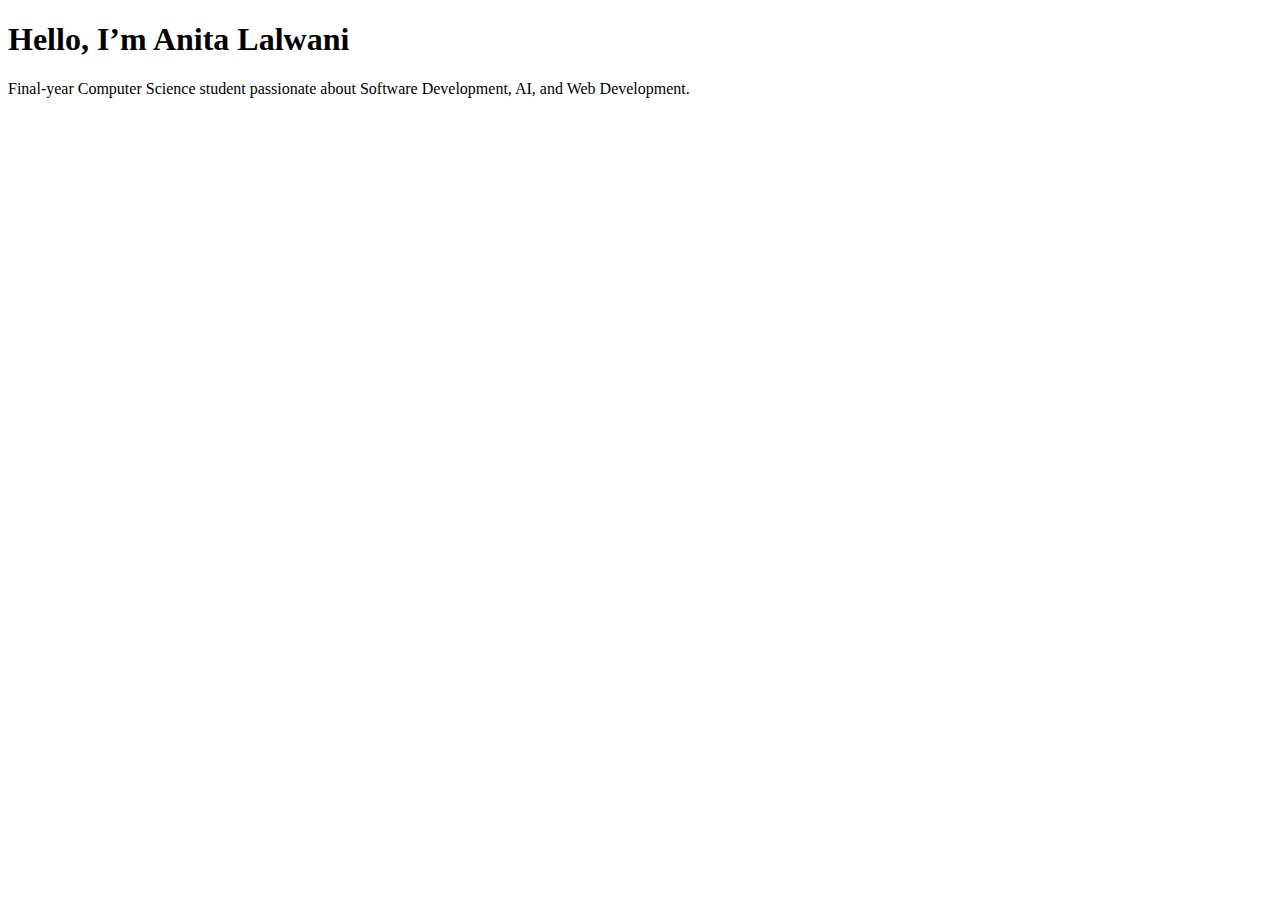
<file: index.html>
<!DOCTYPE html>
<html>
<head>
  <title>Anita Lalwani | Portfolio</title>
</head>
<body>
  <h1>Hello, I’m Anita Lalwani</h1>
  <p>Final-year Computer Science student passionate about Software Development, AI, and Web Development.</p>
</body>
</html>
</file>
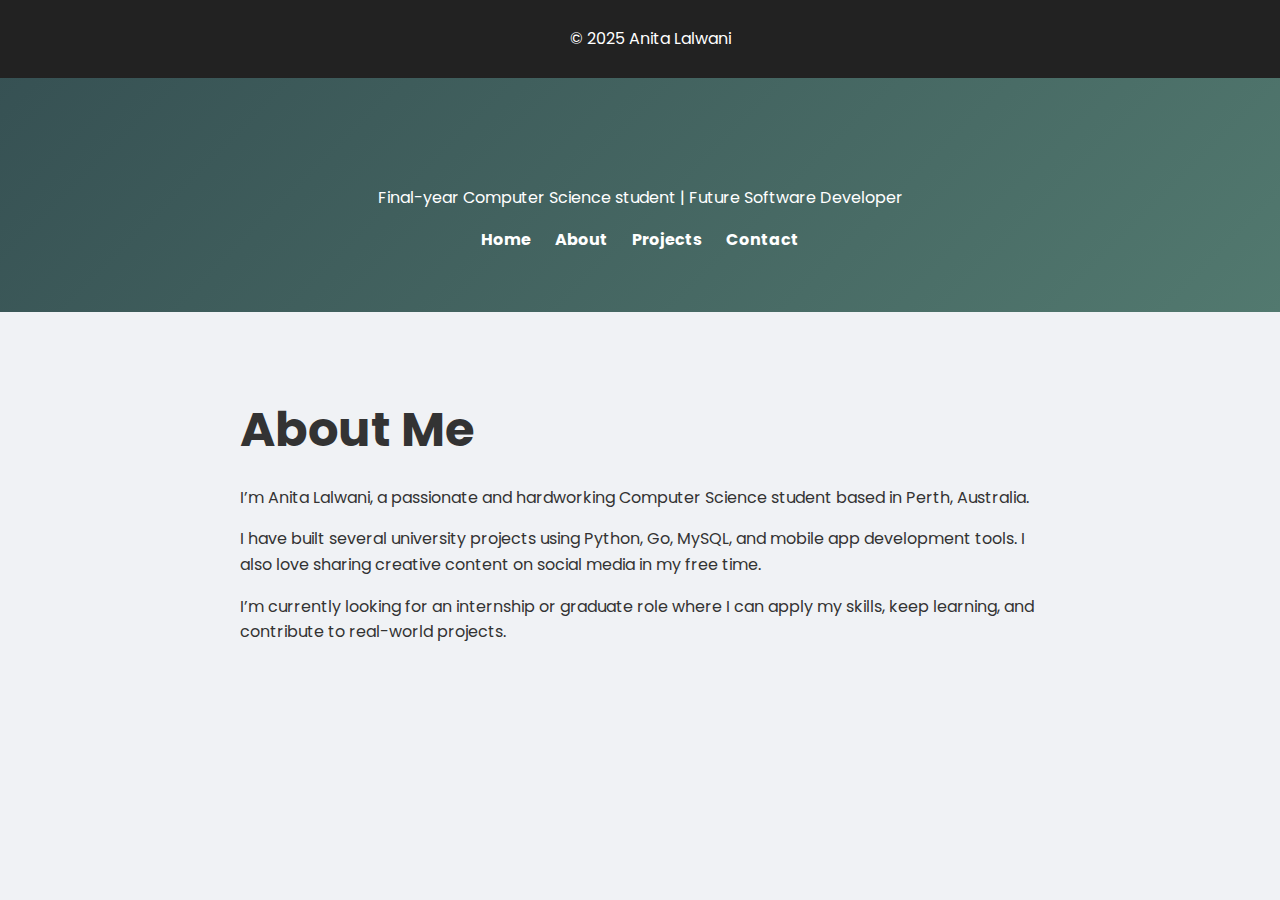
<file: about.html>
<!DOCTYPE html>
<html>
<head>
  <title>About Me | Anita Lalwani</title>
  <link rel="stylesheet" href="style.css">
  <link href="https://fonts.googleapis.com/css2?family=Poppins:wght@400;600&display=swap" rel="stylesheet">
</head>
<body>
  <header>
    <h1 class="fade-in">Anita Lalwani</h1>
    <p>Final-year Computer Science student | Future Software Developer</p>
    <nav>
      <a href="index.html">Home</a>
      <a href="about.html">About</a>
      <a href="projects.html">Projects</a>
      <a href="contact.html">Contact</a>
    </nav>
  </header>
<main>
      <h2>About Me</h2>
  <p>I’m Anita Lalwani, a passionate and hardworking Computer Science student based in Perth, Australia.</p>
  <p>I have built several university projects using Python, Go, MySQL, and mobile app development tools. I also love sharing creative content on social media in my free time.</p>
  <p>I’m currently looking for an internship or graduate role where I can apply my skills, keep learning, and contribute to real-world projects.</p>
 
</main>
  <footer>
    <p>© 2025 Anita Lalwani</p>
  </footer>

</body>
</html>
</file>
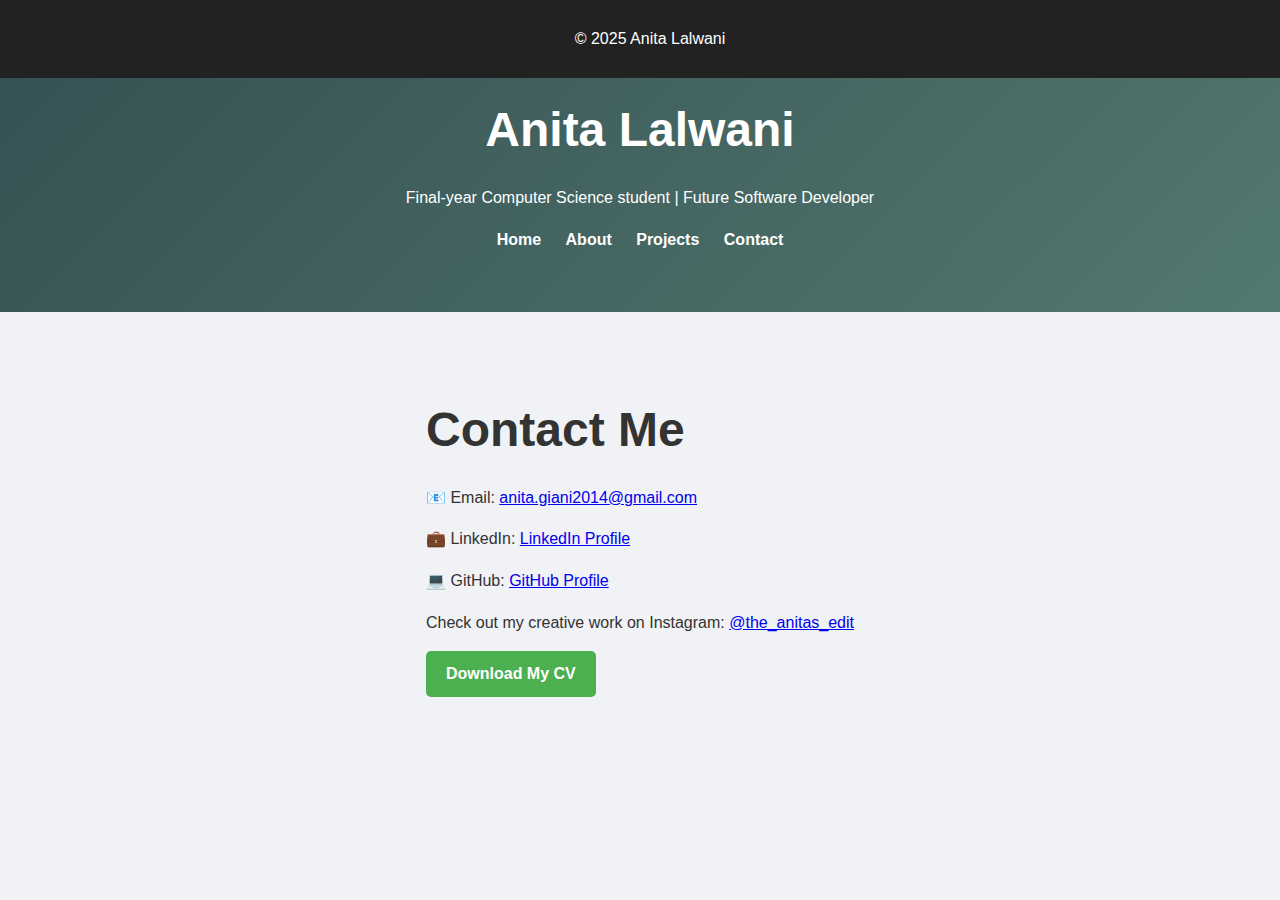
<file: contact.html>
<!DOCTYPE html>
<html>
<head>
  <title>Contact | Anita Lalwani</title>
  <link rel="stylesheet" href="style.css">
</head>
<body>
  <header>
    <h1>Anita Lalwani</h1>
    <p>Final-year Computer Science student | Future Software Developer</p>
    <nav>
      <a href="index.html">Home</a>
      <a href="about.html">About</a>
      <a href="projects.html">Projects</a>
      <a href="contact.html">Contact</a>
    </nav>
  </header>
  <main>
      <h2>Contact Me</h2>
  <p>📧 Email: <a href="mailto:anita.giani2014@gmail.com">anita.giani2014@gmail.com</a></p>
  <p>💼 LinkedIn: <a href="https://www.linkedin.com/in/anita-lalwani-80a23b244/">LinkedIn Profile</a></p>
  <p>💻 GitHub: <a href="https://github.com/AnitaGiani">GitHub Profile</a></p>
  <p>Check out my creative work on Instagram: <a href="https://www.instagram.com/the_anitas_edit" target="_blank">@the_anitas_edit</a></p>
  <a href="Anita Lalwani_CV.pdf" download class="btn">Download My CV</a>




  </main>



<footer>
    <p>© 2025 Anita Lalwani</p>
</footer>
</body>
</html>
</file>
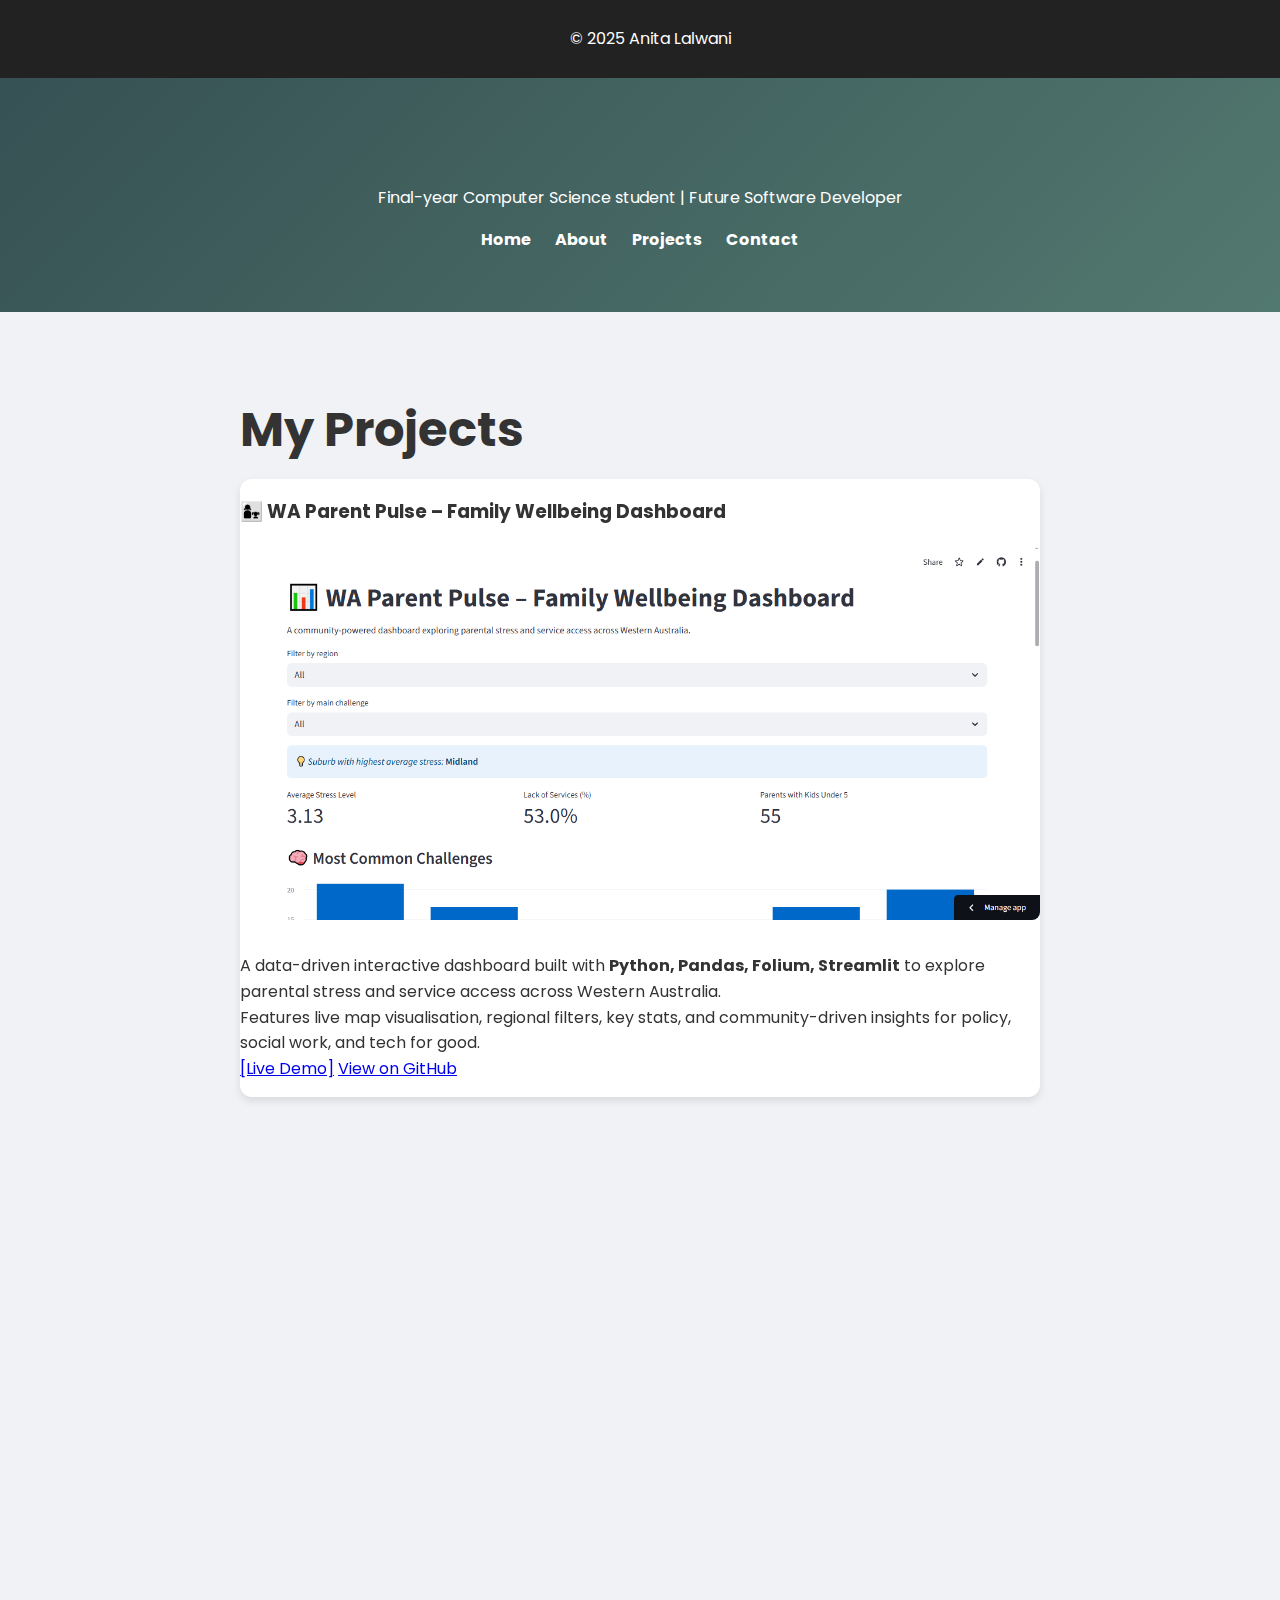
<file: projects.html>
<!DOCTYPE html>
<html>
<head>
  <title>Projects | Anita Lalwani</title>
  <link rel="stylesheet" href="style.css">
  <link href="https://fonts.googleapis.com/css2?family=Poppins:wght@400;600&display=swap" rel="stylesheet">
  <link rel="stylesheet" href="https://unpkg.com/aos@2.3.1/dist/aos.css" />
  
</head>
<body>
  <header>
    <h1 class="fade-in">Anita Lalwani</h1>
    <p>Final-year Computer Science student | Future Software Developer</p>
    <nav>
      <a href="index.html">Home</a>
      <a href="about.html">About</a>
      <a href="projects.html">Projects</a>
      <a href="contact.html">Contact</a>
    </nav>
  </header>

<main>
      <h2>My Projects</h2>

      <div class="project-card" data-aos="fade-up" data-aos-duration="800"> 
  <h3>👩‍👧 WA Parent Pulse – Family Wellbeing Dashboard</h3>
  <img src="WA-parent-pulse.png" alt="WA Parent Pulse Screenshot" style="width:100%; border-radius:8px; margin-bottom:10px;">
 
  <p>
    A data-driven interactive dashboard built with <b>Python, Pandas, Folium, Streamlit</b> to explore parental stress and service access across Western Australia.
    <br>
    Features live map visualisation, regional filters, key stats, and community-driven insights for policy, social work, and tech for good.
    <br>
    <a href="https://wa-parent-pulse-qhkmlnvgasw3kpk5re83s8.streamlit.app/" target="_blank">[Live Demo]</a> 
    <a href="https://github.com/AnitaGiani/wa-parent-pulse" target="_blank">View on GitHub</a>
  </p>
</div>
<div class="project-card" data-aos="fade-up" data-aos-duration="800"> 
  <h3>🤖 NeuroBot Control Center – Human Motion Anomaly Detection</h3>
  <p>
    A full-stack web app that visualizes human joint movements and detects anomalies using a trained machine learning model. 
    Built with <b>FastAPI, React, PostgreSQL, scikit-learn</b>. 
    <br>
    Users can simulate or stream live movement data, detect abnormal patterns, and view results in a clean dashboard.
    <br>
    <!--<a href="https://your-netlify-link.netlify.app/" target="_blank">[Live Demo]</a> -->
    <a href="https://github.com/AnitaGiani/neurobot-control-center" target="_blank">View on GitHub</a>
  </p>
</div>


<div class="project-card" data-aos="fade-up" data-aos-duration="800"> 
    <h3><i class="fas fa-link"></i>🔗 URL Shortener (Go + BoltDB)</h3>
  <p>A simple web app that shortens long URLs. Built using Go, BoltDB, and basic HTML/CSS. <a href="https://github.com/AnitaGiani/url-shortener">View on GitHub</a></p>
</div>
 
<div class="project-card" data-aos="fade-up" data-aos-duration="800"> 
  <h3>🌤️ Weather Dashboard Web App</h3>
  <p>A real-time weather dashboard that allows users to search for any city and view live weather information including temperature, humidity, and weather conditions <a href="https://github.com/AnitaGiani/weather-dashboard">View on GitHub</a></p>
</div>
 
<div class="project-card" data-aos="fade-up" data-aos-duration="800"> 
  <h3>Recipe Blog</h3>
  <p>A simple full-stack recipe web app built with <b>HTML, CSS, JavaScript, Node.js, Express, and MongoDB</b>. Users can view and submit recipes, which are stored in a cloud database. The project is deployed with <b>Netlify (frontend) and Render (backend)</b>.  

 <a href="https://ubiquitous-capybara-967e29.netlify.app/">[Live Demo]</a> 
 <a href="https://github.com/AnitaGiani/recipe-blog"> View on GitHub</a></p>
</div>
<div class="project-card" data-aos="fade-up" data-aos-duration="800"> 
  <h3>🛡️ Zero Click URL Detector (Chrome Extension + AI)</h3>
  <p>A security-focused Chrome extension that detects phishing and malicious URLs in real time using a Flask backend and a custom-trained machine learning model. 
    <br>
    Technologies used: <b>JavaScript, Flask, Python, scikit-learn, Chrome Extension APIs</b>.
    <br>
    Features AI-powered threat detection, safe/malicious labeling, and full-stack integration.
    <br>
    <a href="https://github.com/AnitaGiani/zero-click-url-detector">View on GitHub</a>
  </p>
</div>


<!--
<div class="project-card" data-aos="fade-up" data-aos-duration="800"> 
  <h3>🗑️ Smart Waste Management System (System Design)</h3>
  <p>Designed a system for IoT-based waste management. Created system diagrams, ERD, and project documentation.</p>
  </div> -->
</main>

  <footer>
    <p>© 2025 Anita Lalwani</p>
  </footer>
<!-- External AOS library -->
<script src="https://unpkg.com/aos@2.3.1/dist/aos.js"></script>

<!-- Your custom script -->
<script src="script.js"></script>
</body>
</html>
</file>
<file: style.css>
/* Basic Reset */
html, body {
  height: 100%;
  margin: 0;
  padding: 0;
  display: flex;
  flex-direction: column;
}

body {
  font-family: 'Poppins', sans-serif;
  line-height: 1.6;
  background-color: #f0f2f5;
  color: #333;
  transition: background-color 0.5s ease, color 0.5s ease;
}
h1, h2 {
   font-size: 3rem;
  margin-bottom: 10px;
  animation: fadeSlide 1.5s ease forwards;
}
@keyframes fadeSlide {
  0% { opacity: 0; transform: translateY(-20px); }
  100% { opacity: 1; transform: translateY(0); }
}

/* Header styling */
header {
 background: linear-gradient(135deg, #354f52, #52796f);
  color: white;
  padding: 60px 20px;
  text-align: center;
  position: relative;
}

header nav a {
  color: white;
  margin: 0 10px;
  text-decoration: none;
  font-weight: bold;
}

header nav a:hover {
  text-decoration: underline;
}

/* Main content */
main {
    flex: 1;
  padding: 40px;
  max-width: 800px;
  margin: auto;
}

/* Footer styling */
footer {
  background-color: #222;
  color: white;
  text-align: center;
  padding: 10px;
  width: 100%;
  position: fixed;
}

/* cv button */
.btn {
  display: inline-block;
  padding: 10px 20px;
  background-color: #4CAF50;
  color: white;
  text-decoration: none;
  border-radius: 5px;
  font-weight: bold;
  transition: background-color 0.3s ease, transform 0.3s ease;
}

.btn:hover {
  background-color: #45a049;
  transform: scale(1.05);
}
nav a:hover {
  color: #181817;
  border-bottom: 2px solid white;
}
/* fade in*/
.fade-in {
  opacity: 0;
  transform: translateY(20px);
  animation: fadeIn 1s forwards;
}
@keyframes fadeIn {
  to {
    opacity: 1;
    transform: translateY(0);
  }
}

/* proejct card */
.project-card {
  background: white;
  border-radius: 12px;
  box-shadow: 0 4px 8px rgba(0,0,0,0.1);
  overflow: hidden;
  transition: transform 0.3s ease, box-shadow 0.3s ease;
}

.project-card:hover {
  transform: translateY(-10px) scale(1.03);
  box-shadow: 0 10px 15px rgba(0,0,0,0.2);
}



@media (max-width: 600px) {
  header nav a {
    display: block;
    margin: 10px 0;
  }
  main {
    padding: 20px;
    max-width: 90%;
  }
  footer {
    font-size: 14px;
  }
}

/* dark toggle */
.dark-mode {
 background-color: #444;
  color: #f3f2ee;
  border: 1px solid #f3f2ee;
}
.dark-mode .btn:hover {
  background-color: #f3f2ee;
  color: #222;
}

.dark-mode header {
  background-color: #1f1f1f;
}

.dark-mode footer {
  background-color: #1f1f1f;
}

.dark-mode .project-card {
  background-color: #1e1e1e;
  color: #fff;
}

.dark-mode a {
  color: #f3f2ee;
}

/* email form */
form input, form textarea {
  border: 1px solid #ccc;
  border-radius: 5px;
  font-size: 16px;
}

form button {
  margin-top: 10px;
}


/* toggle slidder */

.toggle-container {
  position: absolute;
  top: 20px;
  right: 20px;
}

.switch {
  position: relative;
  display: inline-block;
  width: 50px;
  height: 25px;
}

.switch input {
  opacity: 0;
  width: 0;
  height: 0;
}

.slider {
  position: absolute;
  cursor: pointer;
  top: 0; left: 0;
  right: 0; bottom: 0;
  background-color: #ccc;
  transition: 0.4s;
  border-radius: 34px;
}

.slider:before {
  position: absolute;
  content: "";
  height: 19px;
  width: 19px;
  left: 3px;
  bottom: 3px;
  background-color: white;
  transition: 0.4s;
  border-radius: 50%;
}

/* When checked */
.switch input:checked + .slider {
  background-color: #4CAF50;
}

.switch input:checked + .slider:before {
  transform: translateX(24px);
}
</file>
